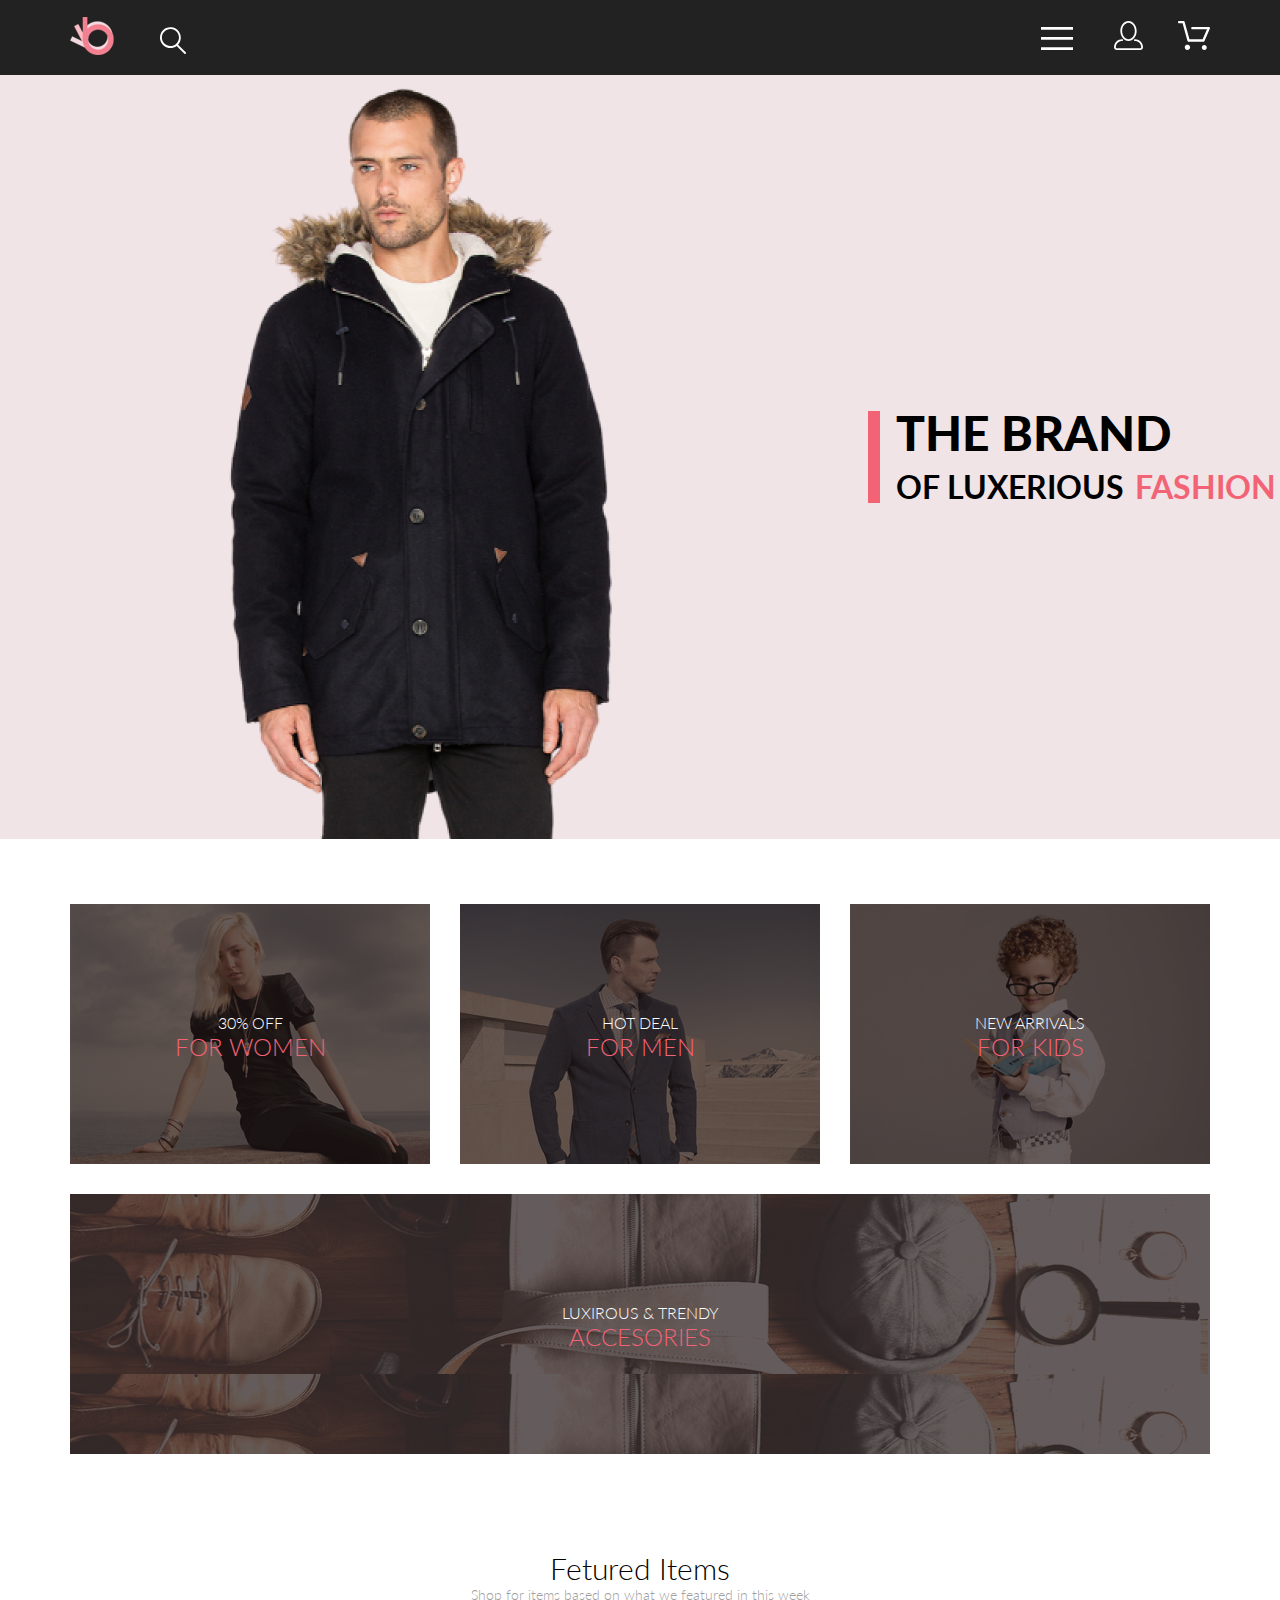
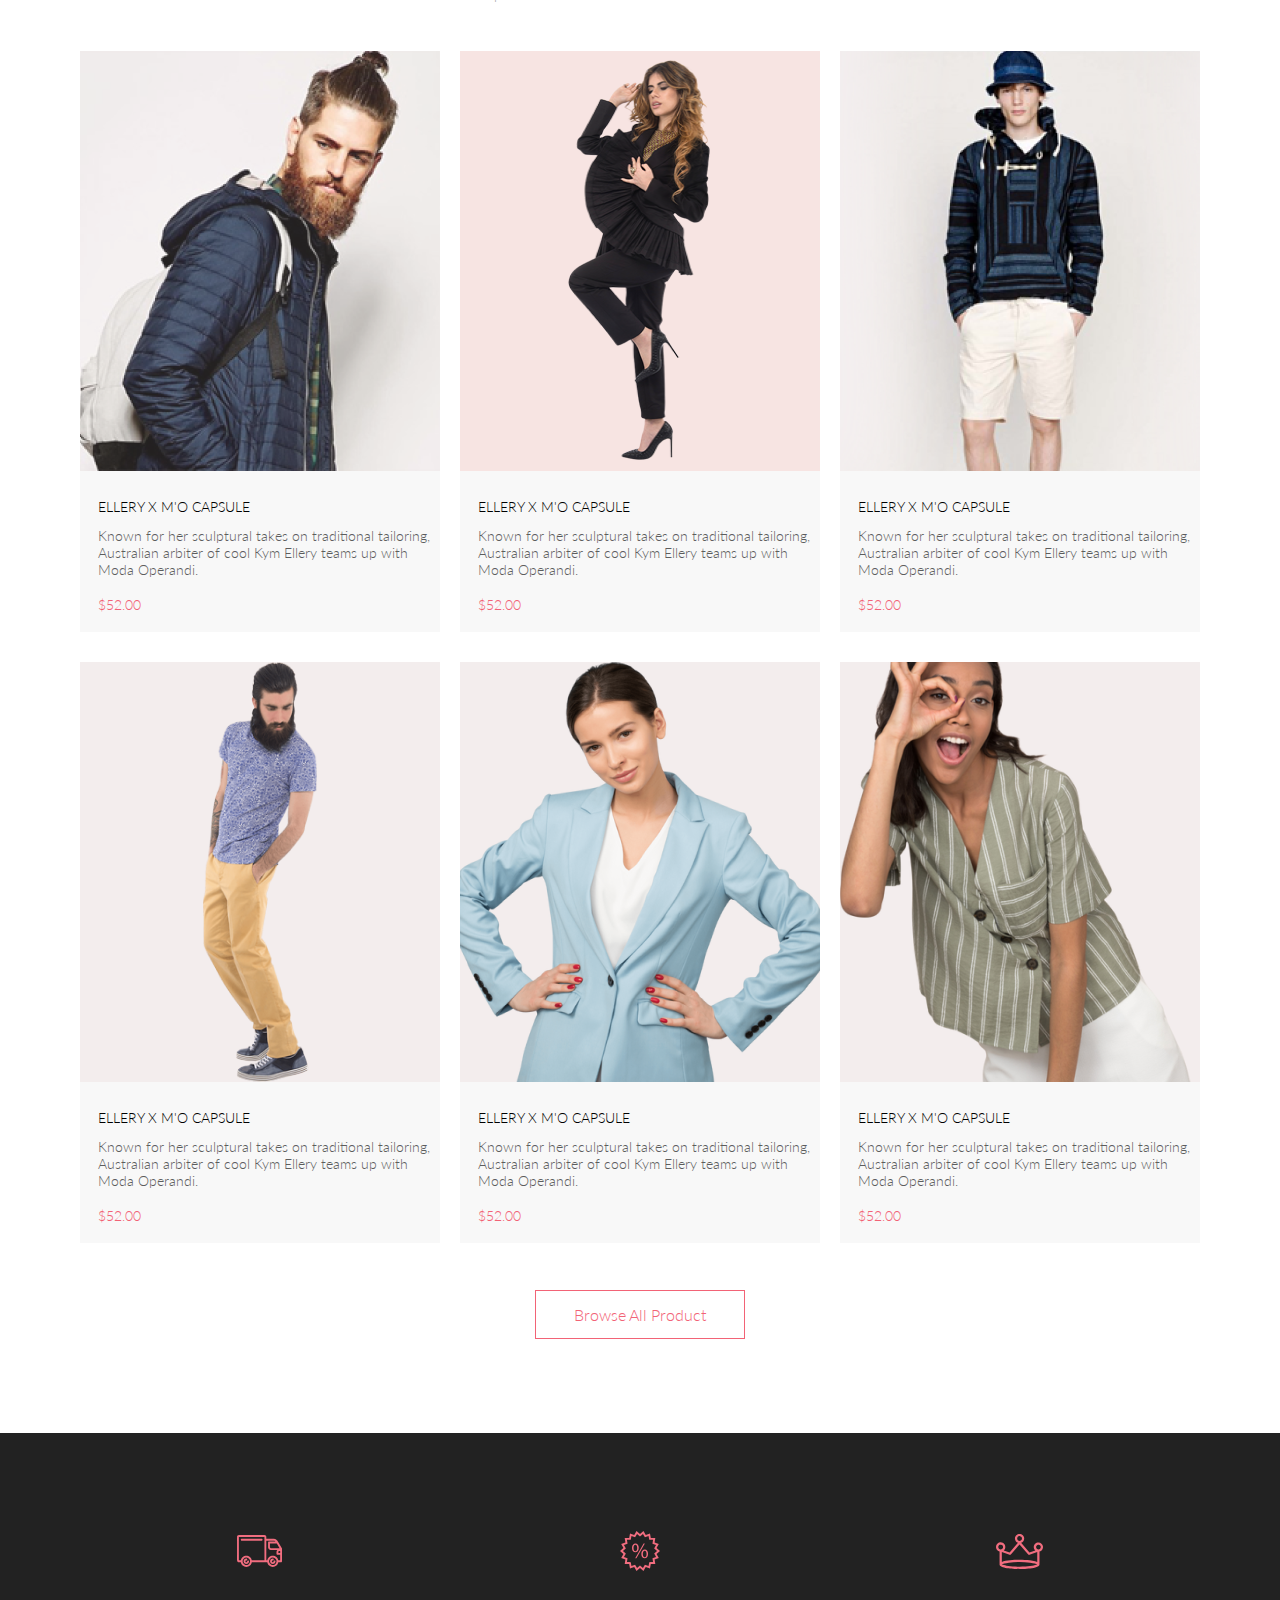
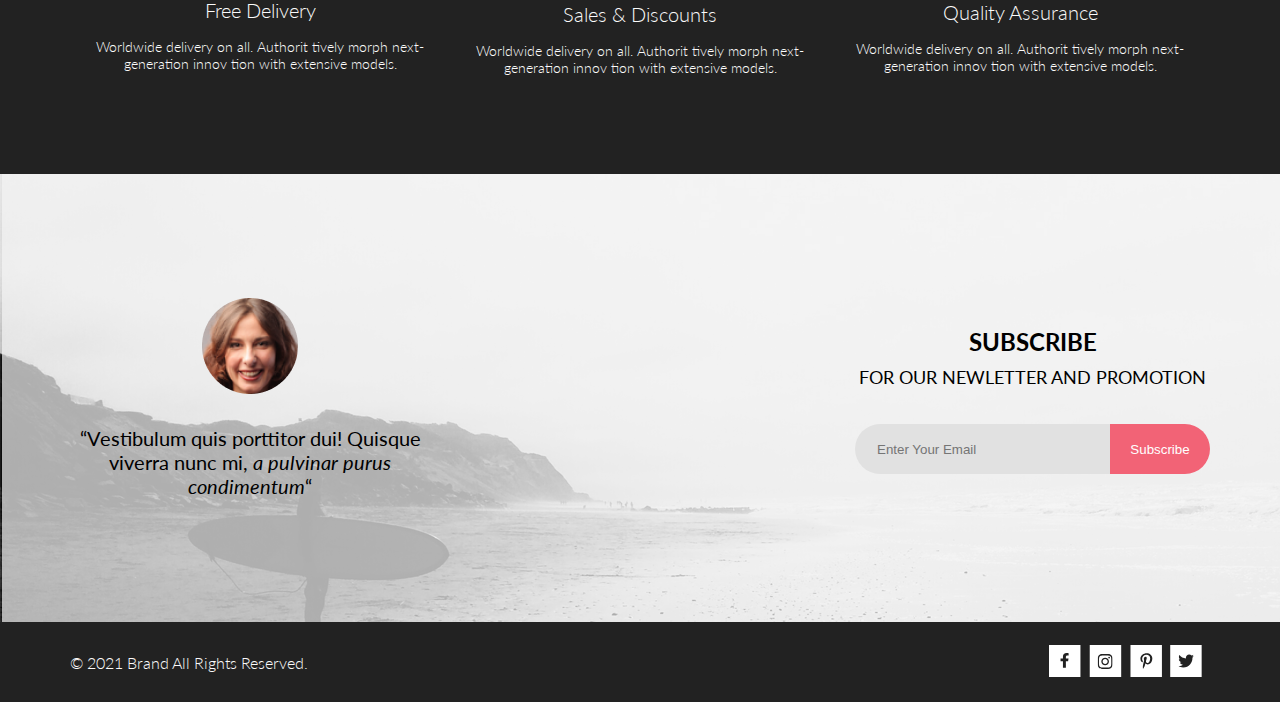
<file: index.html>
<!DOCTYPE html>
<html lang="en">

<head>
    <meta charset="UTF-8">
    <meta http-equiv="X-UA-Compatible" content="IE=edge">
    <meta name="viewport" content="width=device-width, initial-scale=1.0">
    <link rel="stylesheet" href="css/style.css">
    <link href='http://fonts.googleapis.com/css?family=Lato:400,700' rel='stylesheet' type='text/css'>
    <title>Shop</title>
</head>

<body class="page">
    <header class="header">
        <div class="container header__wrp">
            <div class="header__wrp-controls">
                <a class="header__logo" href="#"><img src="img/logo.svg" alt="logo"></a>
                <a class="header__search" href="#"><svg class="footer__item-svg" width="27" height="28"
                        viewBox="0 0 27 28" fill="none" xmlns="http://www.w3.org/2000/svg">
                        <path
                            d="M19.0596 17.6259C20.6713 15.8658 21.6282 13.6048 21.7698 11.2225C21.9113 8.84018 21.2288 6.48173 19.8369 4.54318C18.445 2.60463 16.4285 1.20404 14.126 0.576619C11.8234 -0.0508009 9.3751 0.13316 7.19217 1.09761C5.00923 2.06205 3.22463 3.74825 2.13804 5.87302C1.05145 7.9978 0.729054 10.4318 1.225 12.7661C1.72094 15.1005 3.00501 17.1932 4.86158 18.6927C6.71814 20.1922 9.03413 21.0072 11.4206 21.0009C13.673 21.004 15.8645 20.27 17.6606 18.9109L25.4086 26.7179C25.4941 26.807 25.5965 26.8781 25.7099 26.927C25.8232 26.9759 25.9452 27.0017 26.0686 27.0029C26.1923 27.0033 26.3148 26.9782 26.4283 26.9292C26.5419 26.8801 26.6441 26.8082 26.7286 26.7179C26.9025 26.537 26.9997 26.2958 26.9997 26.0449C26.9997 25.794 26.9025 25.5528 26.7286 25.3719L19.0596 17.6259ZM2.88662 10.5009C2.89946 8.81563 3.41094 7.17187 4.35659 5.77685C5.30224 4.38183 6.63972 3.29801 8.20044 2.662C9.76115 2.02599 11.4752 1.86627 13.1266 2.20298C14.7779 2.53969 16.2926 3.35775 17.4797 4.55404C18.6668 5.75033 19.4732 7.27129 19.7972 8.92519C20.1212 10.5791 19.9483 12.2919 19.3002 13.8476C18.6522 15.4034 17.5581 16.7325 16.1559 17.6674C14.7536 18.6023 13.1059 19.1011 11.4206 19.1009C9.14916 19.0901 6.97482 18.1784 5.37484 16.566C3.77486 14.9537 2.87998 12.7724 2.88662 10.5009Z" />
                    </svg>
                </a>
            </div>
            <div class="header__wrp-controls">
                <button class="header__menu-btn" type="button"><svg class="footer__item-svg" width="32" height="23"
                        viewBox="0 0 32 23" fill="none" xmlns="http://www.w3.org/2000/svg">
                        <path d="M0 23V20.31H32V23H0ZM0 12.76V10.07H32V12.76H0ZM0 2.69V0H32V2.69H0Z" />
                    </svg></button>
                <a class="header__link" href="#"><svg class="footer__item-svg" width="29" height="29"
                        viewBox="0 0 29 29" fill="none" xmlns="http://www.w3.org/2000/svg">
                        <path
                            d="M14.5 19.937C19 19.937 22.656 15.464 22.656 9.968C22.656 4.472 19 0 14.5 0C13.3631 0.0217413 12.2463 0.303398 11.2351 0.823397C10.2239 1.34339 9.34507 2.08794 8.66602 3C7.12663 4.99573 6.30819 7.45381 6.34399 9.974C6.34399 15.465 10 19.937 14.5 19.937ZM14.5 1.813C18 1.813 20.844 5.472 20.844 9.969C20.844 14.466 17.998 18.125 14.5 18.125C11.002 18.125 8.15603 14.465 8.15503 9.969C8.15403 5.473 11 1.813 14.5 1.813ZM20.844 18.125C20.6036 18.125 20.373 18.2205 20.203 18.3905C20.033 18.5605 19.9375 18.7911 19.9375 19.0315C19.9375 19.2719 20.033 19.5025 20.203 19.6725C20.373 19.8425 20.6036 19.938 20.844 19.938C22.526 19.9399 24.1386 20.6088 25.3279 21.7982C26.5172 22.9875 27.1861 24.6 27.188 26.282C27.1875 26.5221 27.0918 26.7523 26.922 26.9221C26.7522 27.0918 26.5221 27.1875 26.282 27.188H2.71997C2.47985 27.1875 2.24975 27.0918 2.07996 26.9221C1.91016 26.7523 1.81449 26.5221 1.81396 26.282C1.81608 24.6001 2.48517 22.9877 3.67444 21.7985C4.86371 20.6092 6.47608 19.9401 8.15796 19.938C8.39824 19.938 8.62868 19.8425 8.79858 19.6726C8.96849 19.5027 9.06396 19.2723 9.06396 19.032C9.06396 18.7917 8.96849 18.5613 8.79858 18.3914C8.62868 18.2215 8.39824 18.126 8.15796 18.126C5.99541 18.1279 3.92201 18.9875 2.39258 20.5164C0.863144 22.0453 0.00264777 24.1185 0 26.281C0.000794067 27.0019 0.287502 27.693 0.797241 28.2027C1.30698 28.7125 1.99811 28.9992 2.71899 29H26.282C27.0027 28.9989 27.6936 28.7121 28.2031 28.2024C28.7126 27.6927 28.9992 27.0017 29 26.281C28.9974 24.1187 28.1372 22.0457 26.6083 20.5168C25.0793 18.9878 23.0063 18.1276 20.844 18.125Z" />
                    </svg></a>
                <a class="header__link" href="#"><svg class="footer__item-svg" width="32" height="29"
                        viewBox="0 0 32 29" fill="none" xmlns="http://www.w3.org/2000/svg">
                        <path
                            d="M26.2009 29C25.5532 28.9738 24.9415 28.6948 24.4972 28.2227C24.0529 27.7506 23.8114 27.1232 23.8245 26.475C23.8376 25.8269 24.1043 25.2097 24.5673 24.7559C25.0303 24.3022 25.6527 24.048 26.301 24.048C26.9493 24.048 27.5717 24.3022 28.0347 24.7559C28.4977 25.2097 28.7644 25.8269 28.7775 26.475C28.7906 27.1232 28.549 27.7506 28.1047 28.2227C27.6604 28.6948 27.0488 28.9738 26.401 29H26.2009ZM6.75293 26.32C6.75293 25.79 6.91011 25.2718 7.20459 24.8311C7.49907 24.3904 7.91764 24.0469 8.40735 23.844C8.89705 23.6412 9.43594 23.5881 9.95581 23.6915C10.4757 23.7949 10.9532 24.0502 11.328 24.425C11.7028 24.7998 11.9581 25.2773 12.0615 25.7972C12.1649 26.317 12.1118 26.8559 11.9089 27.3456C11.7061 27.8353 11.3626 28.2539 10.9219 28.5483C10.4812 28.8428 9.96304 29 9.43298 29C9.08087 29.0003 8.73212 28.9311 8.40674 28.7966C8.08136 28.662 7.78569 28.4646 7.53662 28.2158C7.28755 27.9669 7.09001 27.6713 6.9552 27.3461C6.82039 27.0208 6.75098 26.6721 6.75098 26.32H6.75293ZM10.553 20.686C10.2935 20.6868 10.0409 20.6024 9.83411 20.4457C9.62727 20.2891 9.47758 20.0689 9.40796 19.819L4.57495 2.36401H1.18201C0.868521 2.36401 0.567859 2.23947 0.346191 2.01781C0.124523 1.79614 0 1.49549 0 1.18201C0 0.868519 0.124523 0.567873 0.346191 0.346205C0.567859 0.124537 0.868521 5.81268e-06 1.18201 5.81268e-06H5.46301C5.7225 -0.00080736 5.97504 0.0837201 6.18176 0.240568C6.38848 0.397416 6.53784 0.617884 6.60693 0.868006L11.4399 18.323H24.6179L29.001 8.27501H14.401C14.2428 8.27961 14.0854 8.25242 13.9379 8.19507C13.7904 8.13771 13.6559 8.05134 13.5424 7.94108C13.4288 7.83082 13.3386 7.69891 13.277 7.55315C13.2154 7.40739 13.1836 7.25075 13.1836 7.0925C13.1836 6.93426 13.2154 6.77762 13.277 6.63186C13.3386 6.4861 13.4288 6.35419 13.5424 6.24393C13.6559 6.13367 13.7904 6.0473 13.9379 5.98994C14.0854 5.93259 14.2428 5.90541 14.401 5.91001H30.814C31.0097 5.90996 31.2022 5.95866 31.3744 6.05172C31.5465 6.14478 31.6928 6.27926 31.7999 6.44301C31.9078 6.60729 31.9734 6.79569 31.9908 6.99145C32.0083 7.18721 31.9771 7.38424 31.9 7.565L26.495 19.977C26.4026 20.1876 26.251 20.3668 26.0585 20.4927C25.866 20.6186 25.641 20.6858 25.411 20.686H10.553Z" />
                    </svg></a>
            </div>
            <nav class="header__nav">
                <h2 class="header__nav-title">
                    menu
                </h2>
                <ul class="header__menu-list">
                    <li class="header__menu-item menu-item">
                        <h3 class="menu-item__title">men</h3>
                        <ul class="menu-item__sub-list">
                            <li class="menu-item__sub-item"><a href="#">accessories</a></li>
                            <li class="menu-item__sub-item"><a href="#">bags</a></li>
                            <li class="menu-item__sub-item"><a href="#">denim</a></li>
                            <li class="menu-item__sub-item"><a href="#">t-shirts</a></li>
                        </ul>
                    </li>
                    <li class="header__menu-item menu-item">
                        <h3 class="menu-item__title">women</h3>
                        <ul class="menu-item__sub-list">
                            <li class="menu-item__sub-item"><a href="#">accessories</a></li>
                            <li class="menu-item__sub-item"><a href="#">jackets & coats</a></li>
                            <li class="menu-item__sub-item"><a href="#">polos</a></li>
                            <li class="menu-item__sub-item"><a href="#">t-shirts</a></li>
                            <li class="menu-item__sub-item"><a href="#">shirts</a></li>
                        </ul>
                    </li>
                    <li class="header__menu-item menu-item">
                        <h3 class="menu-item__title">kids</h3>
                        <ul class="menu-item__sub-list">
                            <li class="menu-item__sub-item"><a href="#">accessories</a></li>
                            <li class="menu-item__sub-item"><a href="#">jackets & coats</a></li>
                            <li class="menu-item__sub-item"><a href="#">polos</a></li>
                            <li class="menu-item__sub-item"><a href="#">t-shirts</a></li>
                            <li class="menu-item__sub-item"><a href="#">shirts</a></li>
                            <li class="menu-item__sub-item"><a href="#">bags</a></li>
                        </ul>
                    </li>
                </ul>
            </nav>
        </div>
    </header>

    <main>
        <section class="brand">
            <img class="brand__img" src="img/frontman.png" alt="frontman">
            <div class="brand__wrp">
                <h1 class="brand__title">the brand <span><span class="brand__subtitle">of luxerious</span> <span
                            class="brand__subtitle-pink">fashion</span></span></h1>
            </div>
        </section>
        <section class="container sales">
            <h2 class="sales__heading visually-hidden">sales</h2>
            <ul class="sales__list">
                <li class="sales__item sales__item-women">
                    <p class="sales__text">30% off</p>
                    <h3 class="sales__item-title">for women</h3>
                </li>
                <li class="sales__item sales__item-men">
                    <p class="sales__text">hot deal</p>
                    <h3 class="sales__item-title">for men</h3>
                </li>
                <li class="sales__item sales__item-kids">
                    <p class="sales__text">new arrivals</p>
                    <h3 class="sales__item-title">for kids</h3>
                </li>
                <li class="sales__item sales__item-accesories">
                    <p class="sales__text">luxirous & trendy</p>
                    <h3 class="sales__item-title">accesories</h3>
                </li>
            </ul>
        </section>
        <section class="container catalog">
            <h2 class="catalog__title">fetured items</h2>
            <p class="catalog__text">Shop for items based on what we featured in this week</p>
            <ul class="catalog__list">
                <li class="catalog__item">
                    <div class="catalog__item-wrapper-overlay">
                        <img src="img/product/product-1.png" alt="product-1">
                        <a href="#" class="catalog__item-button">Add to cart</a>
                    </div>
                    <h3 class="catalog__item-title">ellery x m'o capsule</h3>
                    <p class="catalog__item-text"><span class="capitalize">known</span> for her sculptural takes on
                        traditional tailoring, <span class="capitalize">australian</span> arbiter of cool <span
                            class="capitalize">kym ellery</span> teams up with <span class="capitalize">moda
                            operandi</span>.
                    </p>
                    <p class="catalog__item-price">52.00</p>
                </li>
                <li class="catalog__item">
                    <div class="catalog__item-wrapper-overlay">
                        <img src="img/product/product-2.png" alt="product-2">
                        <a href="#" class="catalog__item-button">Add to cart</a>
                    </div>
                    <h3 class="catalog__item-title">ellery x m'o capsule</h3>
                    <p class="catalog__item-text"><span class="capitalize">known</span> for her sculptural takes on
                        traditional tailoring, <span class="capitalize">australian</span> arbiter of cool <span
                            class="capitalize">kym ellery</span> teams up with <span class="capitalize">moda
                            operandi</span>.
                    </p>
                    <p class="catalog__item-price">52.00</p>
                </li>
                <li class="catalog__item">
                    <div class="catalog__item-wrapper-overlay">
                        <img src="img/product/product-3.png" alt="product-3">
                        <a href="#" class="catalog__item-button">Add to cart</a>
                    </div>
                    <h3 class="catalog__item-title">ellery x m'o capsule</h3>
                    <p class="catalog__item-text"><span class="capitalize">known</span> for her sculptural takes on
                        traditional tailoring, <span class="capitalize">australian</span> arbiter of cool <span
                            class="capitalize">kym ellery</span> teams up with <span class="capitalize">moda
                            operandi</span>.
                    </p>
                    <p class="catalog__item-price">52.00</p>
                </li>
                <li class="catalog__item">
                    <div class="catalog__item-wrapper-overlay">
                        <img src="img/product/product-4.png" alt="product-4">
                        <a href="#" class="catalog__item-button">Add to cart</a>
                    </div>
                    <h3 class="catalog__item-title">ellery x m'o capsule</h3>
                    <p class="catalog__item-text"><span class="capitalize">known</span> for her sculptural takes on
                        traditional tailoring, <span class="capitalize">australian</span> arbiter of cool <span
                            class="capitalize">kym ellery</span> teams up with <span class="capitalize">moda
                            operandi</span>.
                    </p>
                    <p class="catalog__item-price">52.00</p>
                </li>
                <li class="catalog__item">
                    <div class="catalog__item-wrapper-overlay">
                        <img src="img/product/product-5.png" alt="product-5">
                        <a href="#" class="catalog__item-button">Add to cart</a>
                    </div>
                    <h3 class="catalog__item-title">ellery x m'o capsule</h3>
                    <p class="catalog__item-text"><span class="capitalize">known</span> for her sculptural takes on
                        traditional tailoring, <span class="capitalize">australian</span> arbiter of cool <span
                            class="capitalize">kym ellery</span> teams up with <span class="capitalize">moda
                            operandi</span>.
                    </p>
                    <p class="catalog__item-price">52.00</p>
                </li>
                <li class="catalog__item">
                    <div class="catalog__item-wrapper-overlay">
                        <img src="img/product/product-6.png" alt="product-6">
                        <a href="#" class="catalog__item-button">Add to cart</a>
                    </div>
                    <h3 class="catalog__item-title">ellery x m'o capsule</h3>
                    <p class="catalog__item-text"><span class="capitalize">known</span> for her sculptural takes on
                        traditional tailoring, <span class="capitalize">australian</span> arbiter of cool <span
                            class="capitalize">kym ellery</span> teams up with <span class="capitalize">moda
                            operandi</span>.
                    </p>
                    <p class="catalog__item-price">52.00</p>
                </li>
            </ul>
            <div class="catalog__button">
                <a class="catalog__button-link" href="#">browse all product</a>
            </div>

        </section>
        <section class="feature">
            <ul class="container feature__list">
                <li class="feature__item">
                    <img class="feature__item-img" src="img/free-delivery.svg" alt="free-delivery">
                    <h3 class="feature__item-title">free delivery</h3>
                    <p class="feature__item-text"><span class="capitalize">worldwide</span> delivery on all. <span
                            class="capitalize">authorit</span> tively morph next-generation innov
                        tion with extensive
                        models.</p>
                </li>
                <li class="feature__item">
                    <img class="feature__item-img" src="img/sales-n-discount.svg" alt="sales-n-discount">
                    <h3 class="feature__item-title">sales & discounts</h3>
                    <p class="feature__item-text"><span class="capitalize">worldwide</span> delivery on all. <span
                            class="capitalize">authorit</span> tively morph next-generation innov
                        tion with extensive
                        models.</p>
                </li>
                <li class="feature__item">
                    <img class="feature__item-img" src="img/quality-assurance.svg" alt="quality-assurance">
                    <h3 class="feature__item-title">quality assurance</h3>
                    <p class="feature__item-text"><span class="capitalize">worldwide</span> delivery on all. <span
                            class="capitalize">authorit</span> tively morph next-generation innov
                        tion with extensive
                        models.</p>
                </li>
            </ul>
        </section>
    </main>
    <footer class="footer">
        <div class="footer__top">
            <div class="footer__top-info container">
                <section class="footer__top-photo">
                    <img src="img/subscribe-img.png" alt="subscribe-img.png">
                    <p class="footer__top-text">“Vestibulum quis porttitor dui! Quisque viverra nunc mi, <span
                            class="italica">a pulvinar
                            purus condimentum</span>“</p>
                </section>
                <form class="footer__subscribe" action="index.html" method="post">
                    <h2 class="footer__subscribe-title">subscribe</h2>
                    <h3 class="footer__subscribe-subtitle">for our newletter and promotion</h3>
                    <input class="footer__subscribe-input" placeholder="Enter Your Email" type="email"
                        name="email-post">
                    <button class="footer__subscribe-button" type="submit">
                        <p class="footer__button-text">subscribe</p>
                    </button>
                </form>
            </div>
        </div>
        <section class="footer__bottom">
            <div class="footer__bottom-copyright container">
                <p class="footer__copyright-text">© 2021 brand all rights reserved.</p>
                <ul class="footer__list">
                    <li class="footer__item"><a href="#"><svg class="footer__item-svg" width="32" height="32"
                                viewBox="0 0 32 32" fill="none" xmlns="http://www.w3.org/2000/svg">
                                <path d="M31.4506 0H0V32H31.4506V0Z" />
                                <path class="icon"
                                    d="M19.0884 16.28L19.5069 13.616H16.8902V11.8873C16.8902 11.1585 17.2557 10.4481 18.4277 10.4481H19.6172V8.17997C19.6172 8.17997 18.5377 8 17.5056 8C15.3507 8 13.9422 9.27593 13.9422 11.5857V13.616H11.5469V16.28H13.9422V22.72H16.8902V16.28H19.0884Z" />
                            </svg></a></li>
                    <li class="footer__item"><a href="#"><svg class="footer__item-svg" width="33" height="32"
                                viewBox="0 0 33 32" fill="none" xmlns="http://www.w3.org/2000/svg">
                                <path d="M32.1889 0H0.738281V32H32.1889V0Z" />
                                <g clip-path="url(#clip0)">
                                    <path class="icon"
                                        d="M16.139 12.6816C14.0238 12.6816 12.3177 14.3849 12.3177 16.4966C12.3177 18.6083 14.0238 20.3117 16.139 20.3117C18.2541 20.3117 19.9602 18.6083 19.9602 16.4966C19.9602 14.3849 18.2541 12.6816 16.139 12.6816ZM16.139 18.9769C14.7721 18.9769 13.6547 17.8646 13.6547 16.4966C13.6547 15.1287 14.7688 14.0164 16.139 14.0164C17.5092 14.0164 18.6233 15.1287 18.6233 16.4966C18.6233 17.8646 17.5058 18.9769 16.139 18.9769ZM21.0078 12.5255C21.0078 13.0203 20.6087 13.4154 20.1165 13.4154C19.621 13.4154 19.2252 13.0169 19.2252 12.5255C19.2252 12.0341 19.6243 11.6357 20.1165 11.6357C20.6087 11.6357 21.0078 12.0341 21.0078 12.5255ZM23.5386 13.4287C23.4821 12.2367 23.2094 11.1808 22.3347 10.3109C21.4634 9.44097 20.4058 9.1687 19.2119 9.10894C17.9814 9.03921 14.2932 9.03921 13.0627 9.10894C11.8721 9.16538 10.8145 9.43765 9.93987 10.3076C9.06522 11.1775 8.79584 12.2333 8.73597 13.4253C8.66613 14.6539 8.66613 18.3361 8.73597 19.5646C8.79251 20.7566 9.06522 21.8124 9.93987 22.6824C10.8145 23.5523 11.8688 23.8246 13.0627 23.8843C14.2932 23.9541 17.9814 23.9541 19.2119 23.8843C20.4058 23.8279 21.4634 23.5556 22.3347 22.6824C23.2061 21.8124 23.4788 20.7566 23.5386 19.5646C23.6085 18.3361 23.6085 14.6572 23.5386 13.4287ZM21.949 20.8828C21.6895 21.5335 21.1874 22.0349 20.5322 22.2972C19.5511 22.6857 17.2231 22.596 16.139 22.596C15.0548 22.596 12.7235 22.6824 11.7457 22.2972C11.0939 22.0382 10.5917 21.5369 10.329 20.8828C9.93987 19.9033 10.0297 17.5791 10.0297 16.4966C10.0297 15.4142 9.9432 13.0867 10.329 12.1105C10.5884 11.4597 11.0906 10.9583 11.7457 10.696C12.7268 10.3076 15.0548 10.3972 16.139 10.3972C17.2231 10.3972 19.5545 10.3109 20.5322 10.696C21.184 10.955 21.6862 11.4564 21.949 12.1105C22.3381 13.09 22.2483 15.4142 22.2483 16.4966C22.2483 17.5791 22.3381 19.9066 21.949 20.8828Z" />
                                </g>
                                <defs>
                                    <clipPath id="clip0">
                                        <rect width="14.8991" height="17" fill="white"
                                            transform="translate(8.68555 8)" />
                                    </clipPath>
                                </defs>
                            </svg></a></li>
                    <li class="footer__item"><a href="#"><svg class="footer__item-svg" width="32" height="32"
                                viewBox="0 0 32 32" fill="none" xmlns="http://www.w3.org/2000/svg">
                                <path d="M31.9252 0H0.474609V32H31.9252V0Z" />
                                <g clip-path="url(#clip0)">
                                    <path class="icon"
                                        d="M16.7403 8.20312C13.5556 8.20312 10.4082 10.3406 10.4082 13.8C10.4082 16 11.6374 17.25 12.3823 17.25C12.6896 17.25 12.8666 16.3875 12.8666 16.1438C12.8666 15.8531 12.1309 15.2344 12.1309 14.025C12.1309 11.5125 14.0305 9.73125 16.4889 9.73125C18.6027 9.73125 20.1671 10.9406 20.1671 13.1625C20.1671 14.8219 19.506 17.9344 17.3642 17.9344C16.5913 17.9344 15.9302 17.3719 15.9302 16.5656C15.9302 15.3844 16.7496 14.2406 16.7496 13.0219C16.7496 10.9531 13.835 11.3281 13.835 13.8281C13.835 14.3531 13.9002 14.9344 14.133 15.4125C13.7046 17.2688 12.8293 20.0344 12.8293 21.9469C12.8293 22.5375 12.9131 23.1188 12.969 23.7094C13.0745 23.8281 13.0218 23.8156 13.1832 23.7563C14.7476 21.6 14.6917 21.1781 15.3994 18.3562C15.7812 19.0875 16.7683 19.4812 17.5505 19.4812C20.8469 19.4812 22.3275 16.2469 22.3275 13.3313C22.3275 10.2281 19.6643 8.20312 16.7403 8.20312Z"
                                        fill="black" />
                                </g>
                                <defs>
                                    <clipPath id="clip0">
                                        <rect width="11.9193" height="16" transform="translate(10.4082 8)" />
                                    </clipPath>
                                </defs>
                            </svg>
                        </a></li>
                    <li class="footer__item"><a href="#"><svg class="footer__item-svg" width="32" height="32"
                                viewBox="0 0 32 32" fill="none" xmlns="http://www.w3.org/2000/svg">
                                <path d="M31.6635 0H0.212891V32H31.6635V0Z" />
                                <g clip-path="url(#clip0)">
                                    <path class="icon"
                                        d="M22.417 12.7405C22.427 12.8826 22.427 13.0248 22.427 13.1669C22.427 17.5019 19.1498 22.4969 13.1599 22.4969C11.3145 22.4969 9.60022 21.9588 8.1582 21.0248C8.4204 21.0552 8.67247 21.0654 8.94475 21.0654C10.4674 21.0654 11.8691 20.5476 12.9884 19.6644C11.5565 19.6339 10.3565 18.6898 9.94305 17.3903C10.1447 17.4207 10.3464 17.441 10.5582 17.441C10.8506 17.441 11.1431 17.4004 11.4153 17.3294C9.92291 17.0248 8.80355 15.705 8.80355 14.1111V14.0705C9.23715 14.3141 9.74139 14.4664 10.2758 14.4867C9.39849 13.8979 8.82373 12.8928 8.82373 11.7557C8.82373 11.1466 8.98504 10.5882 9.26741 10.1009C10.8708 12.0908 13.2809 13.3902 15.9833 13.5324C15.9329 13.2887 15.9027 13.035 15.9027 12.7811C15.9027 10.974 17.3548 9.50195 19.1598 9.50195C20.0976 9.50195 20.9446 9.89789 21.5396 10.5375C22.2757 10.3954 22.9816 10.1212 23.6068 9.74561C23.3648 10.507 22.8505 11.1466 22.1749 11.5527C22.8304 11.4817 23.4657 11.2989 24.0505 11.0451C23.6069 11.6948 23.0522 12.2735 22.417 12.7405Z"
                                        fill="black" />
                                </g>
                                <defs>
                                    <clipPath id="clip0">
                                        <rect width="15.8924" height="16" transform="translate(8.1582 8)" />
                                    </clipPath>
                                </defs>
                            </svg>
                        </a></li>
                </ul>
            </div>
        </section>
    </footer>
</body>

</html>
</file>
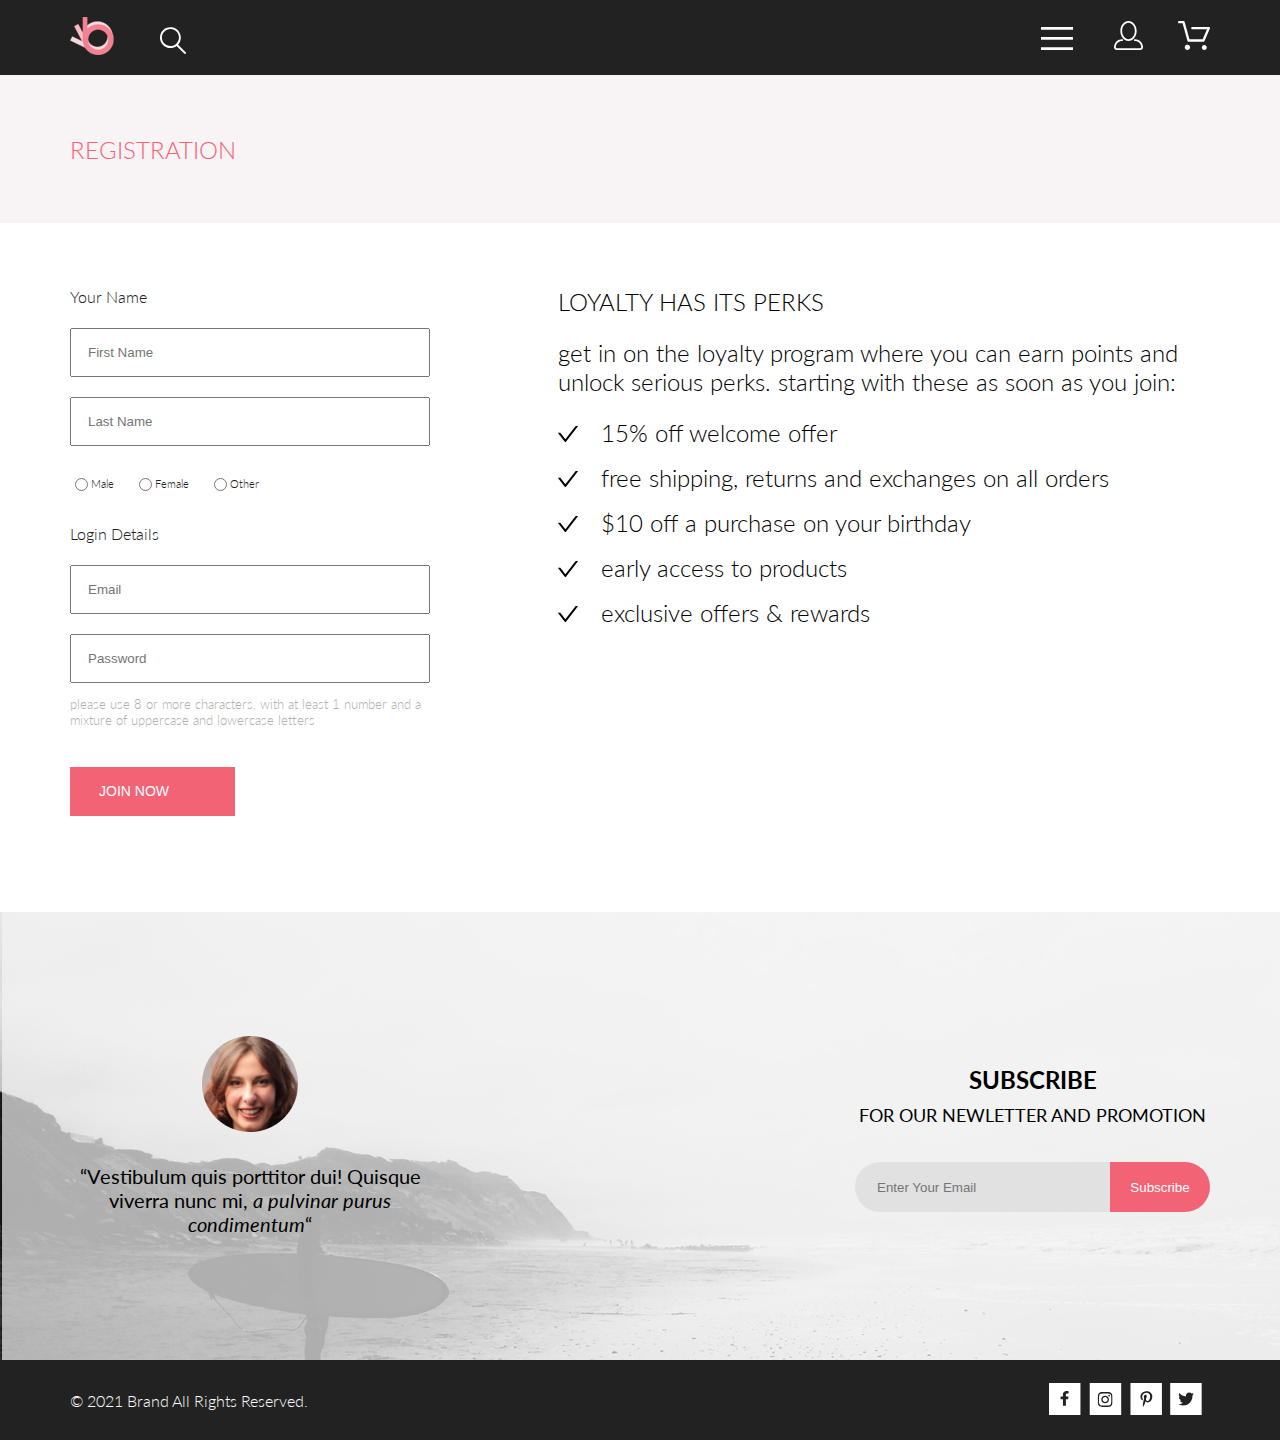
<file: registration.html>
<!DOCTYPE html>
<html lang="en">

<head>
    <meta charset="UTF-8">
    <meta http-equiv="X-UA-Compatible" content="IE=edge">
    <meta name="viewport" content="width=device-width, initial-scale=1.0">
    <link rel="stylesheet" href="css/reset.css">
    <link rel="stylesheet" href="css/style.css">
    <link href='http://fonts.googleapis.com/css?family=Lato:400,700' rel='stylesheet' type='text/css'>
    <title>Shop</title>
</head>

<body class="page">
    <header class="header">
        <div class="container header__wrp">
            <div class="header__wrp-controls">
                <a class="header__logo" href="#"><img src="img/logo.svg" alt="logo"></a>
                <a class="header__search" href="#"><svg class="footer__item-svg" width="27" height="28"
                        viewBox="0 0 27 28" fill="none" xmlns="http://www.w3.org/2000/svg">
                        <path
                            d="M19.0596 17.6259C20.6713 15.8658 21.6282 13.6048 21.7698 11.2225C21.9113 8.84018 21.2288 6.48173 19.8369 4.54318C18.445 2.60463 16.4285 1.20404 14.126 0.576619C11.8234 -0.0508009 9.3751 0.13316 7.19217 1.09761C5.00923 2.06205 3.22463 3.74825 2.13804 5.87302C1.05145 7.9978 0.729054 10.4318 1.225 12.7661C1.72094 15.1005 3.00501 17.1932 4.86158 18.6927C6.71814 20.1922 9.03413 21.0072 11.4206 21.0009C13.673 21.004 15.8645 20.27 17.6606 18.9109L25.4086 26.7179C25.4941 26.807 25.5965 26.8781 25.7099 26.927C25.8232 26.9759 25.9452 27.0017 26.0686 27.0029C26.1923 27.0033 26.3148 26.9782 26.4283 26.9292C26.5419 26.8801 26.6441 26.8082 26.7286 26.7179C26.9025 26.537 26.9997 26.2958 26.9997 26.0449C26.9997 25.794 26.9025 25.5528 26.7286 25.3719L19.0596 17.6259ZM2.88662 10.5009C2.89946 8.81563 3.41094 7.17187 4.35659 5.77685C5.30224 4.38183 6.63972 3.29801 8.20044 2.662C9.76115 2.02599 11.4752 1.86627 13.1266 2.20298C14.7779 2.53969 16.2926 3.35775 17.4797 4.55404C18.6668 5.75033 19.4732 7.27129 19.7972 8.92519C20.1212 10.5791 19.9483 12.2919 19.3002 13.8476C18.6522 15.4034 17.5581 16.7325 16.1559 17.6674C14.7536 18.6023 13.1059 19.1011 11.4206 19.1009C9.14916 19.0901 6.97482 18.1784 5.37484 16.566C3.77486 14.9537 2.87998 12.7724 2.88662 10.5009Z" />
                    </svg>
                </a>
            </div>
            <div class="header__wrp-controls">
                <button class="header__menu-btn" type="button"><svg class="footer__item-svg" width="32" height="23"
                        viewBox="0 0 32 23" fill="none" xmlns="http://www.w3.org/2000/svg">
                        <path d="M0 23V20.31H32V23H0ZM0 12.76V10.07H32V12.76H0ZM0 2.69V0H32V2.69H0Z" />
                    </svg></button>
                <a class="header__link" href="#"><svg class="footer__item-svg" width="29" height="29"
                        viewBox="0 0 29 29" fill="none" xmlns="http://www.w3.org/2000/svg">
                        <path
                            d="M14.5 19.937C19 19.937 22.656 15.464 22.656 9.968C22.656 4.472 19 0 14.5 0C13.3631 0.0217413 12.2463 0.303398 11.2351 0.823397C10.2239 1.34339 9.34507 2.08794 8.66602 3C7.12663 4.99573 6.30819 7.45381 6.34399 9.974C6.34399 15.465 10 19.937 14.5 19.937ZM14.5 1.813C18 1.813 20.844 5.472 20.844 9.969C20.844 14.466 17.998 18.125 14.5 18.125C11.002 18.125 8.15603 14.465 8.15503 9.969C8.15403 5.473 11 1.813 14.5 1.813ZM20.844 18.125C20.6036 18.125 20.373 18.2205 20.203 18.3905C20.033 18.5605 19.9375 18.7911 19.9375 19.0315C19.9375 19.2719 20.033 19.5025 20.203 19.6725C20.373 19.8425 20.6036 19.938 20.844 19.938C22.526 19.9399 24.1386 20.6088 25.3279 21.7982C26.5172 22.9875 27.1861 24.6 27.188 26.282C27.1875 26.5221 27.0918 26.7523 26.922 26.9221C26.7522 27.0918 26.5221 27.1875 26.282 27.188H2.71997C2.47985 27.1875 2.24975 27.0918 2.07996 26.9221C1.91016 26.7523 1.81449 26.5221 1.81396 26.282C1.81608 24.6001 2.48517 22.9877 3.67444 21.7985C4.86371 20.6092 6.47608 19.9401 8.15796 19.938C8.39824 19.938 8.62868 19.8425 8.79858 19.6726C8.96849 19.5027 9.06396 19.2723 9.06396 19.032C9.06396 18.7917 8.96849 18.5613 8.79858 18.3914C8.62868 18.2215 8.39824 18.126 8.15796 18.126C5.99541 18.1279 3.92201 18.9875 2.39258 20.5164C0.863144 22.0453 0.00264777 24.1185 0 26.281C0.000794067 27.0019 0.287502 27.693 0.797241 28.2027C1.30698 28.7125 1.99811 28.9992 2.71899 29H26.282C27.0027 28.9989 27.6936 28.7121 28.2031 28.2024C28.7126 27.6927 28.9992 27.0017 29 26.281C28.9974 24.1187 28.1372 22.0457 26.6083 20.5168C25.0793 18.9878 23.0063 18.1276 20.844 18.125Z" />
                    </svg></a>
                <a class="header__link" href="#"><svg class="footer__item-svg" width="32" height="29"
                        viewBox="0 0 32 29" fill="none" xmlns="http://www.w3.org/2000/svg">
                        <path
                            d="M26.2009 29C25.5532 28.9738 24.9415 28.6948 24.4972 28.2227C24.0529 27.7506 23.8114 27.1232 23.8245 26.475C23.8376 25.8269 24.1043 25.2097 24.5673 24.7559C25.0303 24.3022 25.6527 24.048 26.301 24.048C26.9493 24.048 27.5717 24.3022 28.0347 24.7559C28.4977 25.2097 28.7644 25.8269 28.7775 26.475C28.7906 27.1232 28.549 27.7506 28.1047 28.2227C27.6604 28.6948 27.0488 28.9738 26.401 29H26.2009ZM6.75293 26.32C6.75293 25.79 6.91011 25.2718 7.20459 24.8311C7.49907 24.3904 7.91764 24.0469 8.40735 23.844C8.89705 23.6412 9.43594 23.5881 9.95581 23.6915C10.4757 23.7949 10.9532 24.0502 11.328 24.425C11.7028 24.7998 11.9581 25.2773 12.0615 25.7972C12.1649 26.317 12.1118 26.8559 11.9089 27.3456C11.7061 27.8353 11.3626 28.2539 10.9219 28.5483C10.4812 28.8428 9.96304 29 9.43298 29C9.08087 29.0003 8.73212 28.9311 8.40674 28.7966C8.08136 28.662 7.78569 28.4646 7.53662 28.2158C7.28755 27.9669 7.09001 27.6713 6.9552 27.3461C6.82039 27.0208 6.75098 26.6721 6.75098 26.32H6.75293ZM10.553 20.686C10.2935 20.6868 10.0409 20.6024 9.83411 20.4457C9.62727 20.2891 9.47758 20.0689 9.40796 19.819L4.57495 2.36401H1.18201C0.868521 2.36401 0.567859 2.23947 0.346191 2.01781C0.124523 1.79614 0 1.49549 0 1.18201C0 0.868519 0.124523 0.567873 0.346191 0.346205C0.567859 0.124537 0.868521 5.81268e-06 1.18201 5.81268e-06H5.46301C5.7225 -0.00080736 5.97504 0.0837201 6.18176 0.240568C6.38848 0.397416 6.53784 0.617884 6.60693 0.868006L11.4399 18.323H24.6179L29.001 8.27501H14.401C14.2428 8.27961 14.0854 8.25242 13.9379 8.19507C13.7904 8.13771 13.6559 8.05134 13.5424 7.94108C13.4288 7.83082 13.3386 7.69891 13.277 7.55315C13.2154 7.40739 13.1836 7.25075 13.1836 7.0925C13.1836 6.93426 13.2154 6.77762 13.277 6.63186C13.3386 6.4861 13.4288 6.35419 13.5424 6.24393C13.6559 6.13367 13.7904 6.0473 13.9379 5.98994C14.0854 5.93259 14.2428 5.90541 14.401 5.91001H30.814C31.0097 5.90996 31.2022 5.95866 31.3744 6.05172C31.5465 6.14478 31.6928 6.27926 31.7999 6.44301C31.9078 6.60729 31.9734 6.79569 31.9908 6.99145C32.0083 7.18721 31.9771 7.38424 31.9 7.565L26.495 19.977C26.4026 20.1876 26.251 20.3668 26.0585 20.4927C25.866 20.6186 25.641 20.6858 25.411 20.686H10.553Z" />
                    </svg></a>
            </div>
            <nav class="header__nav">
                <h2 class="header__nav-title">
                    menu
                </h2>
                <ul class="header__menu-list">
                    <li class="header__menu-item menu-item">
                        <h3 class="menu-item__title">men</h3>
                        <ul class="menu-item__sub-list">
                            <li class="menu-item__sub-item"><a href="#">accessories</a></li>
                            <li class="menu-item__sub-item"><a href="#">bags</a></li>
                            <li class="menu-item__sub-item"><a href="#">denim</a></li>
                            <li class="menu-item__sub-item"><a href="#">t-shirts</a></li>
                        </ul>
                    </li>
                    <li class="header__menu-item menu-item">
                        <h3 class="menu-item__title">women</h3>
                        <ul class="menu-item__sub-list">
                            <li class="menu-item__sub-item"><a href="#">accessories</a></li>
                            <li class="menu-item__sub-item"><a href="#">jackets & coats</a></li>
                            <li class="menu-item__sub-item"><a href="#">polos</a></li>
                            <li class="menu-item__sub-item"><a href="#">t-shirts</a></li>
                            <li class="menu-item__sub-item"><a href="#">shirts</a></li>
                        </ul>
                    </li>
                    <li class="header__menu-item menu-item">
                        <h3 class="menu-item__title">kids</h3>
                        <ul class="menu-item__sub-list">
                            <li class="menu-item__sub-item"><a href="#">accessories</a></li>
                            <li class="menu-item__sub-item"><a href="#">jackets & coats</a></li>
                            <li class="menu-item__sub-item"><a href="#">polos</a></li>
                            <li class="menu-item__sub-item"><a href="#">t-shirts</a></li>
                            <li class="menu-item__sub-item"><a href="#">shirts</a></li>
                            <li class="menu-item__sub-item"><a href="#">bags</a></li>
                        </ul>
                    </li>
                </ul>
            </nav>
        </div>
    </header>

    <main>
        <section class="registration__header ">
            <h1 class="registration__header-title container">registration</h1>
        </section>
        <section class="registration__box container">
            <setion class="registration__box-form">
                <form action="registration.html">
                    <fieldset>
                        <legend class="registration__form-title">your name</legend>
                        <div class="registration__form-family">
                            <label>
                                <input class="input_text" type="text" placeholder="First Name">
                                <span class="visually-hidden">first Name</span>
                            </label>
                            <label>
                                <input class="input_text" type="text" placeholder="Last Name">
                                <span class="visually-hidden">last Name</span>
                            </label>
                        </div>
                        <div class="registration__form-radio">
                            <p class="registration__radio-text"><input type="radio" name="gender" value="male">male</p>
                            <p class="registration__radio-text"><input type="radio" name="gender" value="female">female
                            </p>
                            <p class="registration__radio-text"><input type="radio" name="gender" value="other">other
                            </p>
                        </div>
                    </fieldset>
                    <fieldset>
                        <legend class="registration__form-title">login details</legend>
                        <div class="registration__form-login">
                            <label>
                                <input class="input_text" type="email" placeholder="Email">
                                <span class="visually-hidden">email</span>
                            </label>
                            <label>
                                <input class="input_text" type="password" placeholder="Password">
                                <span class="visually-hidden">password</span>
                            </label>
                            <p class="registration__form-help">please use 8 or more characters, with at least 1 number
                                and a mixture of
                                uppercase and lowercase letters</p>
                        </div>
                    </fieldset>
                    <input class="registration__form-submit" type="submit" value="join now">
                </form>
            </setion>
            <section class="loyality__form">
                <h2 class="loyality__form-title">loyalty has its perks</h2>
                <h3 class="loyality__form-subtitle">get in on the loyalty program where you can earn points and unlock
                    serious perks. starting with these as soon as you join:</h3>
                <ul class="loyality__list">
                    <li class="loyality__item">15% off welcome offer</li>
                    <li class="loyality__item">free shipping, returns and exchanges on all orders</li>
                    <li class="loyality__item">$10 off a purchase on your birthday</li>
                    <li class="loyality__item">early access to products</li>
                    <li class="loyality__item">exclusive offers & rewards</li>
                </ul>
            </section>
        </section>
    </main>
    <footer class="footer">
        <div class="footer__top">
            <div class="footer__top-info container">
                <section class="footer__top-photo">
                    <img src="img/subscribe-img.png" alt="subscribe-img.png">
                    <p class="footer__top-text">“Vestibulum quis porttitor dui! Quisque viverra nunc mi, <span
                            class="italica">a pulvinar
                            purus condimentum</span>“</p>
                </section>
                <form class="footer__subscribe" action="index.html" method="post">
                    <h2 class="footer__subscribe-title">subscribe</h2>
                    <h3 class="footer__subscribe-subtitle">for our newletter and promotion</h3>
                    <input class="footer__subscribe-input" placeholder="Enter Your Email" type="email"
                        name="email-post">
                    <button class="footer__subscribe-button" type="submit">
                        <p class="footer__button-text">subscribe</p>
                    </button>
                </form>
            </div>
        </div>
        <section class="footer__bottom">
            <div class="footer__bottom-copyright container">
                <p class="footer__copyright-text">© 2021 brand all rights reserved.</p>
                <ul class="footer__list">
                    <li class="footer__item"><a href="#"><svg class="footer__item-svg" width="32" height="32"
                                viewBox="0 0 32 32" fill="none" xmlns="http://www.w3.org/2000/svg">
                                <path d="M31.4506 0H0V32H31.4506V0Z" />
                                <path class="icon"
                                    d="M19.0884 16.28L19.5069 13.616H16.8902V11.8873C16.8902 11.1585 17.2557 10.4481 18.4277 10.4481H19.6172V8.17997C19.6172 8.17997 18.5377 8 17.5056 8C15.3507 8 13.9422 9.27593 13.9422 11.5857V13.616H11.5469V16.28H13.9422V22.72H16.8902V16.28H19.0884Z" />
                            </svg></a></li>
                    <li class="footer__item"><a href="#"><svg class="footer__item-svg" width="33" height="32"
                                viewBox="0 0 33 32" fill="none" xmlns="http://www.w3.org/2000/svg">
                                <path d="M32.1889 0H0.738281V32H32.1889V0Z" />
                                <g clip-path="url(#clip0)">
                                    <path class="icon"
                                        d="M16.139 12.6816C14.0238 12.6816 12.3177 14.3849 12.3177 16.4966C12.3177 18.6083 14.0238 20.3117 16.139 20.3117C18.2541 20.3117 19.9602 18.6083 19.9602 16.4966C19.9602 14.3849 18.2541 12.6816 16.139 12.6816ZM16.139 18.9769C14.7721 18.9769 13.6547 17.8646 13.6547 16.4966C13.6547 15.1287 14.7688 14.0164 16.139 14.0164C17.5092 14.0164 18.6233 15.1287 18.6233 16.4966C18.6233 17.8646 17.5058 18.9769 16.139 18.9769ZM21.0078 12.5255C21.0078 13.0203 20.6087 13.4154 20.1165 13.4154C19.621 13.4154 19.2252 13.0169 19.2252 12.5255C19.2252 12.0341 19.6243 11.6357 20.1165 11.6357C20.6087 11.6357 21.0078 12.0341 21.0078 12.5255ZM23.5386 13.4287C23.4821 12.2367 23.2094 11.1808 22.3347 10.3109C21.4634 9.44097 20.4058 9.1687 19.2119 9.10894C17.9814 9.03921 14.2932 9.03921 13.0627 9.10894C11.8721 9.16538 10.8145 9.43765 9.93987 10.3076C9.06522 11.1775 8.79584 12.2333 8.73597 13.4253C8.66613 14.6539 8.66613 18.3361 8.73597 19.5646C8.79251 20.7566 9.06522 21.8124 9.93987 22.6824C10.8145 23.5523 11.8688 23.8246 13.0627 23.8843C14.2932 23.9541 17.9814 23.9541 19.2119 23.8843C20.4058 23.8279 21.4634 23.5556 22.3347 22.6824C23.2061 21.8124 23.4788 20.7566 23.5386 19.5646C23.6085 18.3361 23.6085 14.6572 23.5386 13.4287ZM21.949 20.8828C21.6895 21.5335 21.1874 22.0349 20.5322 22.2972C19.5511 22.6857 17.2231 22.596 16.139 22.596C15.0548 22.596 12.7235 22.6824 11.7457 22.2972C11.0939 22.0382 10.5917 21.5369 10.329 20.8828C9.93987 19.9033 10.0297 17.5791 10.0297 16.4966C10.0297 15.4142 9.9432 13.0867 10.329 12.1105C10.5884 11.4597 11.0906 10.9583 11.7457 10.696C12.7268 10.3076 15.0548 10.3972 16.139 10.3972C17.2231 10.3972 19.5545 10.3109 20.5322 10.696C21.184 10.955 21.6862 11.4564 21.949 12.1105C22.3381 13.09 22.2483 15.4142 22.2483 16.4966C22.2483 17.5791 22.3381 19.9066 21.949 20.8828Z" />
                                </g>
                                <defs>
                                    <clipPath id="clip0">
                                        <rect width="14.8991" height="17" fill="white"
                                            transform="translate(8.68555 8)" />
                                    </clipPath>
                                </defs>
                            </svg></a></li>
                    <li class="footer__item"><a href="#"><svg class="footer__item-svg" width="32" height="32"
                                viewBox="0 0 32 32" fill="none" xmlns="http://www.w3.org/2000/svg">
                                <path d="M31.9252 0H0.474609V32H31.9252V0Z" />
                                <g clip-path="url(#clip0)">
                                    <path class="icon"
                                        d="M16.7403 8.20312C13.5556 8.20312 10.4082 10.3406 10.4082 13.8C10.4082 16 11.6374 17.25 12.3823 17.25C12.6896 17.25 12.8666 16.3875 12.8666 16.1438C12.8666 15.8531 12.1309 15.2344 12.1309 14.025C12.1309 11.5125 14.0305 9.73125 16.4889 9.73125C18.6027 9.73125 20.1671 10.9406 20.1671 13.1625C20.1671 14.8219 19.506 17.9344 17.3642 17.9344C16.5913 17.9344 15.9302 17.3719 15.9302 16.5656C15.9302 15.3844 16.7496 14.2406 16.7496 13.0219C16.7496 10.9531 13.835 11.3281 13.835 13.8281C13.835 14.3531 13.9002 14.9344 14.133 15.4125C13.7046 17.2688 12.8293 20.0344 12.8293 21.9469C12.8293 22.5375 12.9131 23.1188 12.969 23.7094C13.0745 23.8281 13.0218 23.8156 13.1832 23.7563C14.7476 21.6 14.6917 21.1781 15.3994 18.3562C15.7812 19.0875 16.7683 19.4812 17.5505 19.4812C20.8469 19.4812 22.3275 16.2469 22.3275 13.3313C22.3275 10.2281 19.6643 8.20312 16.7403 8.20312Z"
                                        fill="black" />
                                </g>
                                <defs>
                                    <clipPath id="clip0">
                                        <rect width="11.9193" height="16" transform="translate(10.4082 8)" />
                                    </clipPath>
                                </defs>
                            </svg>
                        </a></li>
                    <li class="footer__item"><a href="#"><svg class="footer__item-svg" width="32" height="32"
                                viewBox="0 0 32 32" fill="none" xmlns="http://www.w3.org/2000/svg">
                                <path d="M31.6635 0H0.212891V32H31.6635V0Z" />
                                <g clip-path="url(#clip0)">
                                    <path class="icon"
                                        d="M22.417 12.7405C22.427 12.8826 22.427 13.0248 22.427 13.1669C22.427 17.5019 19.1498 22.4969 13.1599 22.4969C11.3145 22.4969 9.60022 21.9588 8.1582 21.0248C8.4204 21.0552 8.67247 21.0654 8.94475 21.0654C10.4674 21.0654 11.8691 20.5476 12.9884 19.6644C11.5565 19.6339 10.3565 18.6898 9.94305 17.3903C10.1447 17.4207 10.3464 17.441 10.5582 17.441C10.8506 17.441 11.1431 17.4004 11.4153 17.3294C9.92291 17.0248 8.80355 15.705 8.80355 14.1111V14.0705C9.23715 14.3141 9.74139 14.4664 10.2758 14.4867C9.39849 13.8979 8.82373 12.8928 8.82373 11.7557C8.82373 11.1466 8.98504 10.5882 9.26741 10.1009C10.8708 12.0908 13.2809 13.3902 15.9833 13.5324C15.9329 13.2887 15.9027 13.035 15.9027 12.7811C15.9027 10.974 17.3548 9.50195 19.1598 9.50195C20.0976 9.50195 20.9446 9.89789 21.5396 10.5375C22.2757 10.3954 22.9816 10.1212 23.6068 9.74561C23.3648 10.507 22.8505 11.1466 22.1749 11.5527C22.8304 11.4817 23.4657 11.2989 24.0505 11.0451C23.6069 11.6948 23.0522 12.2735 22.417 12.7405Z"
                                        fill="black" />
                                </g>
                                <defs>
                                    <clipPath id="clip0">
                                        <rect width="15.8924" height="16" transform="translate(8.1582 8)" />
                                    </clipPath>
                                </defs>
                            </svg>
                        </a></li>
                </ul>
            </div>
        </section>
    </footer>
</body>

</html>
</file>
<file: css/style.css>
html, body, div, span, applet, object, iframe,
h1, h2, h3, h4, h5, h6, p, blockquote, pre,
a, abbr, acronym, address, big, cite, code,
del, dfn, em, img, ins, kbd, q, s, samp,
small, strike, strong, sub, sup, tt, var,
b, u, i, center,
dl, dt, dd, ol, ul, li,
fieldset, form, label, legend,
table, caption, tbody, tfoot, thead, tr, th, td,
article, aside, canvas, details, embed,
figure, figcaption, footer, header, hgroup,
menu, nav, output, ruby, section, summary,
time, mark, audio, video {
  margin: 0;
  padding: 0;
  border: 0;
  font-size: 100%;
  font: inherit;
  vertical-align: baseline; }

/* HTML5 display-role reset for older browsers */
article, aside, details, figcaption, figure,
footer, header, hgroup, menu, nav, section {
  display: block; }

body {
  line-height: 1; }

ol, ul {
  list-style: none; }

blockquote, q {
  quotes: none; }

blockquote:before, blockquote:after,
q:before, q:after {
  content: '';
  content: none; }

table {
  border-collapse: collapse;
  border-spacing: 0; }

.page {
  font-family: Lato;
  font-size: 14px;
  font-style: normal;
  font-weight: 300;
  line-height: 17px; }

.container {
  width: 1140px;
  margin: 0 auto; }

.visually-hidden {
  position: absolute;
  white-space: nowrap;
  width: 1px;
  height: 1px;
  overflow: hidden;
  border: 0;
  padding: 0;
  clip: rect(0 0 0 0);
  clip-path: inset(50%);
  margin: -1px; }

.capitalize {
  text-transform: capitalize; }

.italica {
  font-style: italic; }

.header {
  background-color: #222222; }
  .header__nav {
    display: none; }
  .header__wrp {
    display: flex;
    justify-content: space-between;
    align-items: center;
    min-height: 75px; }
  .header__logo {
    margin: 0 41px 0 0; }
  .header__link {
    margin: 0 0 0 31px; }
  .header__menu-btn {
    border: none;
    background-color: transparent; }

.brand {
  display: flex;
  background-color: #F1E4E6;
  max-height: 764px;
  justify-content: center; }
  .brand__wrp {
    padding: 0 0 0 63px;
    display: flex;
    align-items: center; }
    .brand__wrp:before {
      content: "";
      width: 12px;
      height: 92px;
      background: #F26376;
      margin-right: 16px; }
  .brand__title {
    display: flex;
    flex-direction: column;
    font-size: 48px;
    font-weight: 900;
    line-height: 48px;
    text-transform: uppercase; }
  .brand__subtitle, .brand__subtitle-pink {
    font-size: 32px;
    font-weight: 700;
    line-height: 38px; }
  .brand__subtitle-pink {
    color: #F26376; }

.sales {
  margin: 65px auto 0; }
  .sales__list {
    display: flex;
    justify-content: space-between;
    flex-wrap: wrap; }
  .sales__item {
    width: 360px;
    height: 260px; }
    .sales__item-title {
      text-align: center;
      font-size: 24px;
      line-height: 19px;
      color: #F26376;
      text-transform: uppercase; }
    .sales__item-women {
      background-image: url(./../img/for_women.png); }
    .sales__item-men {
      background-image: url(./../img/for_men.png); }
    .sales__item-kids {
      background-image: url(./../img/for_kids.png); }
    .sales__item-accesories {
      width: 100%;
      background-image: url(./../img/for_accesories.png);
      margin: 30px 0 0; }
  .sales__text {
    margin-top: 105px;
    text-align: center;
    font-size: 16px;
    line-height: 28px;
    color: #FFFFFF;
    text-transform: uppercase; }

.catalog__title {
  margin: 96px auto 0;
  text-align: center;
  font-size: 30px;
  line-height: 36px;
  text-transform: capitalize; }

.catalog__text {
  text-align: center;
  color: #9F9F9F; }

.catalog__list {
  display: flex;
  justify-content: space-between;
  flex-wrap: wrap;
  margin: 48px auto 0; }

.catalog__item {
  width: 360px;
  height: 581px;
  background-color: #F8F8F8;
  margin: 0 auto 30px; }
  .catalog__item-title {
    margin: 24px 0 0 18px;
    text-transform: uppercase; }
  .catalog__item-text {
    margin: 12px 0 0 18px;
    color: #5D5D5D; }
  .catalog__item-price {
    margin: 18px 0 0 18px;
    color: #F26376; }
    .catalog__item-price:before {
      content: '$'; }
  .catalog__item-button {
    display: none;
    position: absolute;
    top: 50%;
    left: 50%;
    transform: translate(-50%, -50%);
    border: 1px solid #FFFFFF;
    color: #FFFFFF;
    padding: 13px 15px 13px 50px;
    font-size: 14px;
    line-height: 17px;
    text-decoration: none; }
    .catalog__item-button::before {
      position: absolute;
      top: 25%;
      left: 13px;
      content: url(./../img/in-cart.svg); }
    .catalog__item-button:hover {
      border: 1px solid #F26376; }
  .catalog__item-wrapper-overlay {
    position: relative; }
    .catalog__item-wrapper-overlay:before {
      display: none;
      content: '';
      width: 100%;
      min-height: 100%;
      background: rgba(58, 56, 56, 0.86);
      position: absolute;
      top: 0; }
  .catalog__item:hover .catalog__item-button, .catalog__item:hover, .catalog__item:hover .catalog__item-wrapper-overlay:before {
    display: block; }

.catalog__button {
  margin: 32px auto 0;
  text-align: center; }
  .catalog__button-link {
    border: 1px solid #F26376;
    padding: 14px 38px;
    font-size: 16px;
    line-height: 19px;
    color: #F26376;
    text-transform: capitalize;
    text-decoration-line: none; }
    .catalog__button-link:hover {
      color: #FFFFFF;
      background-color: #F26376; }

.feature {
  height: 341px;
  background-color: #222222;
  margin: 109px auto 0; }
  .feature__list {
    display: flex;
    justify-content: space-between;
    height: 100%;
    align-items: center; }
  .feature__item {
    text-align: center; }
    .feature__item-title {
      margin: 28px auto 0;
      color: #FBFBFB;
      text-transform: capitalize;
      font-size: 20px;
      line-height: 24px; }
    .feature__item-text {
      margin: 16px auto 0;
      font-weight: 300;
      color: #FBFBFB; }

.footer__top {
  height: 448px;
  display: flex;
  justify-content: space-between;
  align-items: center;
  background-image: url(./../img/footer-background.png);
  background-size: cover; }
  .footer__top-info {
    display: flex;
    justify-content: space-between;
    align-items: center; }
  .footer__top-photo {
    display: flex;
    flex-direction: column;
    align-items: center; }
  .footer__top-text {
    width: 360px;
    text-align: center;
    font-size: 20px;
    line-height: 24px;
    font-weight: 400;
    margin: 32px 0 0; }

.footer__bottom {
  background: #222222; }
  .footer__bottom-copyright {
    height: 80px;
    display: flex;
    justify-content: space-between;
    align-items: center; }

.footer__copyright-text {
  color: #FBFBFB;
  font-size: 16px;
  line-height: 19px;
  text-transform: capitalize; }

.footer__list {
  display: flex; }

.footer__item {
  margin: 0 8px 0 0; }
  .footer__item-svg {
    fill: white; }
    .footer__item-svg .icon {
      fill: #222222; }
    .footer__item-svg:hover .icon {
      fill: white; }
    .footer__item-svg:hover {
      fill: #F26376; }

.footer__subscribe-title {
  font-weight: 700;
  font-size: 24px;
  line-height: 40px;
  text-align: center;
  text-transform: uppercase; }
.footer__subscribe-subtitle {
  font-weight: 400;
  font-size: 18px;
  line-height: 30px;
  text-align: center;
  text-transform: uppercase; }
.footer__subscribe-input {
  padding: 0 0 0 22px;
  margin: 32px -5px 0 0;
  border: none;
  border-radius: 25px 0 0 25px;
  height: 50px;
  width: 234px;
  background-color: #E1E1E1; }
.footer__subscribe-button {
  padding: 0;
  height: 50px;
  width: 100px;
  border: none;
  border-radius: 0 25px 25px 0;
  background-color: #F26376; }

.footer__button-text {
  text-transform: capitalize;
  color: #FFFFFF; }

.registration__header {
  background-color: #F8F3F4;
  height: 148px;
  display: flex;
  align-items: center;
  margin-bottom: 64px; }
  .registration__header-title {
    font-size: 24px;
    line-height: 29px;
    color: #F26376;
    text-transform: uppercase; }

.registration__box {
  display: flex;
  justify-content: space-between; }
  .registration__box-form {
    width: 360px; }

.registration__form-title {
  color: #222222;
  font-weight: 300;
  font-size: 16px;
  line-height: 19px;
  text-transform: capitalize; }
.registration__form-family {
  display: flex;
  flex-direction: column; }
.registration__form-radio {
  display: flex;
  align-items: center; }
.registration__form-login {
  display: flex;
  flex-direction: column; }
.registration__form-title {
  margin: 0 0 20px 0; }
.registration__form-radio {
  margin: 11px 0 33px; }
.registration__form-help {
  font-weight: 300;
  font-size: 13px;
  line-height: 16px;
  color: #B1B1B1;
  margin: -5px 0 0; }
.registration__form-submit {
  margin: 39px 0 96px 0;
  padding: 16px 66px 16px 29px;
  text-transform: uppercase;
  background-color: #F26376;
  color: #FFFFFF;
  font-size: 14px;
  line-height: 17px;
  border: none; }
  .registration__form-submit:active {
    margin: 37px 0 96px 0;
    background-color: #FFFFFF;
    color: #F26376;
    border: 1px solid #F26376; }

.registration__radio-text {
  color: #222222;
  font-weight: 300;
  font-size: 11px;
  line-height: 13px;
  text-transform: capitalize;
  display: flex;
  align-items: center;
  margin: 0 20px 0 0; }

.input_text {
  width: 324px;
  height: 45px;
  margin: 2px 0 18px 0;
  color: #B1B1B1;
  padding: 0 16px; }
  .input_text:hover {
    border: 2px solid #F26376; }

.loyality__form {
  width: 652px; }
  .loyality__form-title {
    text-transform: uppercase; }
  .loyality__form-title, .loyality__form-subtitle {
    font-weight: 300;
    font-size: 24px;
    line-height: 29px; }
  .loyality__form-title, .loyality__form-subtitle {
    margin: 0 0 22px; }

.loyality__item {
  font-weight: 300;
  font-size: 24px;
  line-height: 29px;
  margin-bottom: 16px; }
  .loyality__item::before {
    content: url(./../img/decor-list.svg);
    margin-right: 23px; }

/*# sourceMappingURL=style.css.map */
</file>
